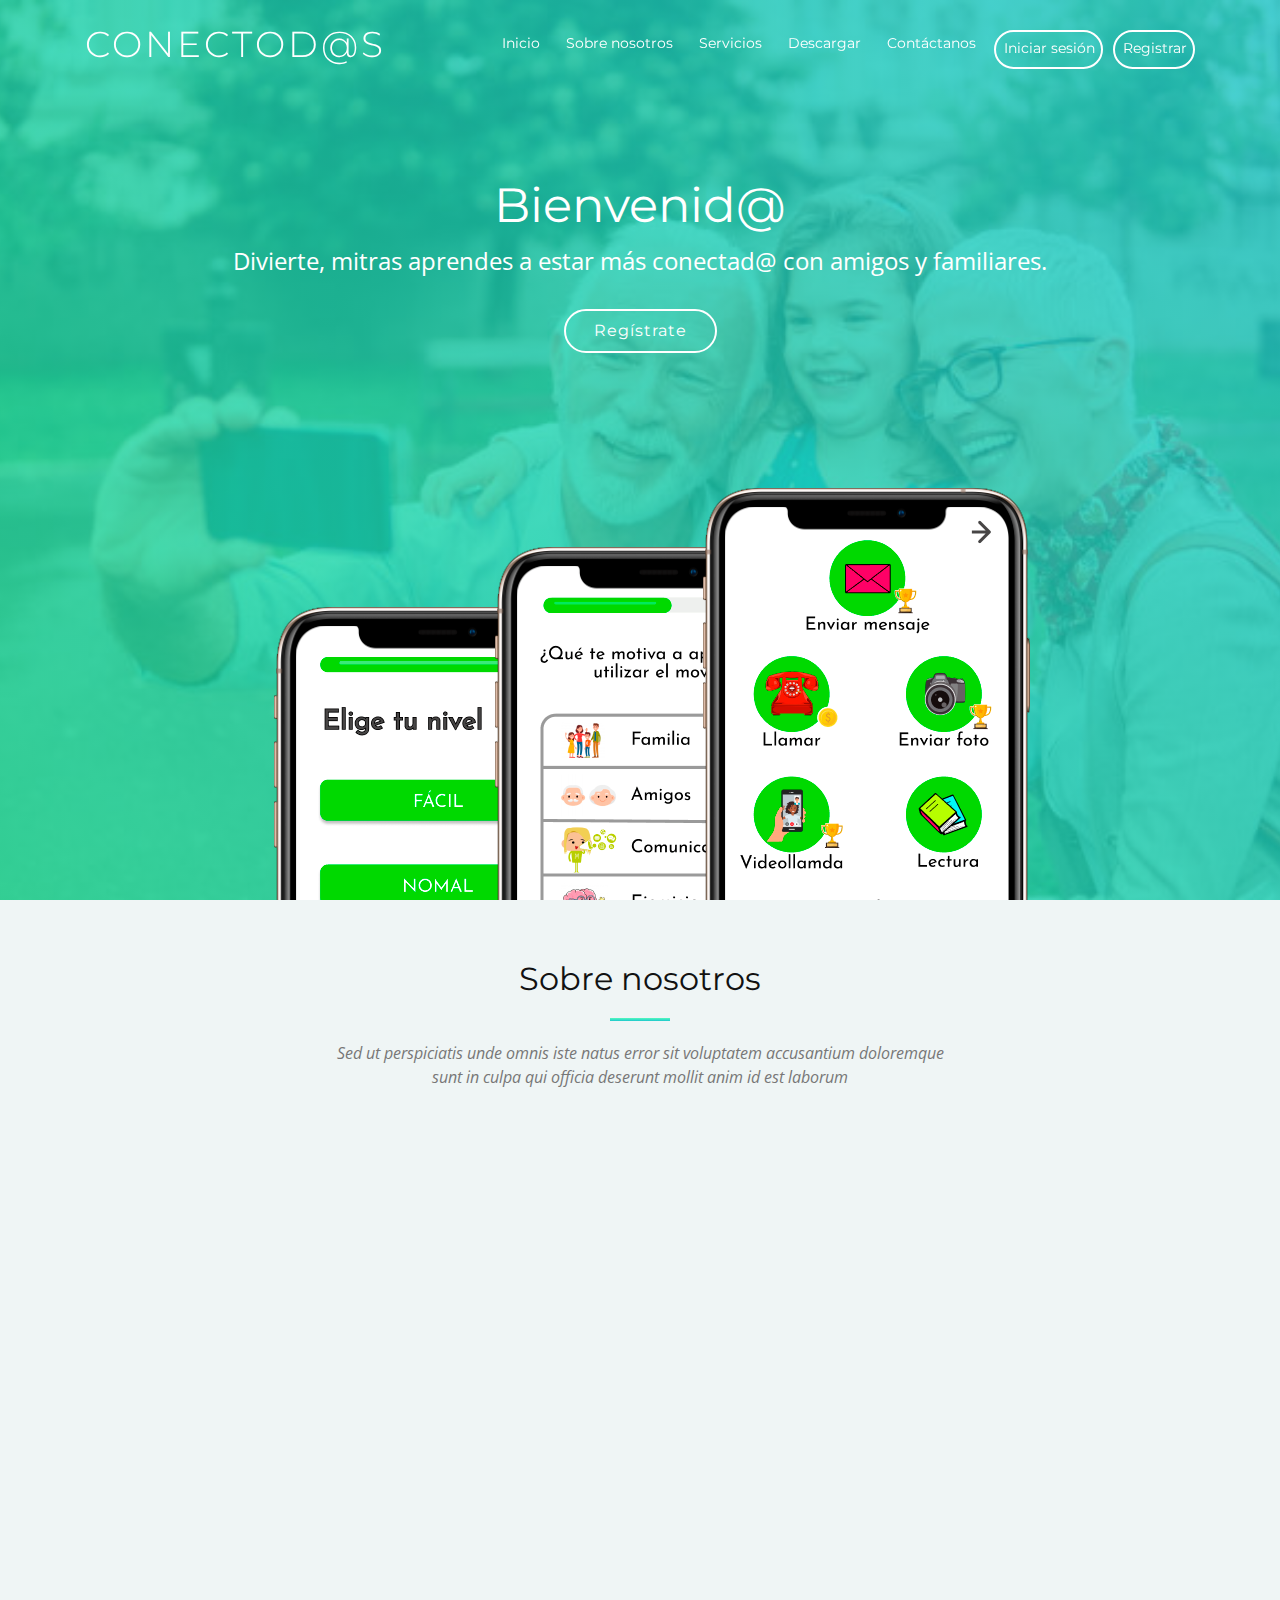
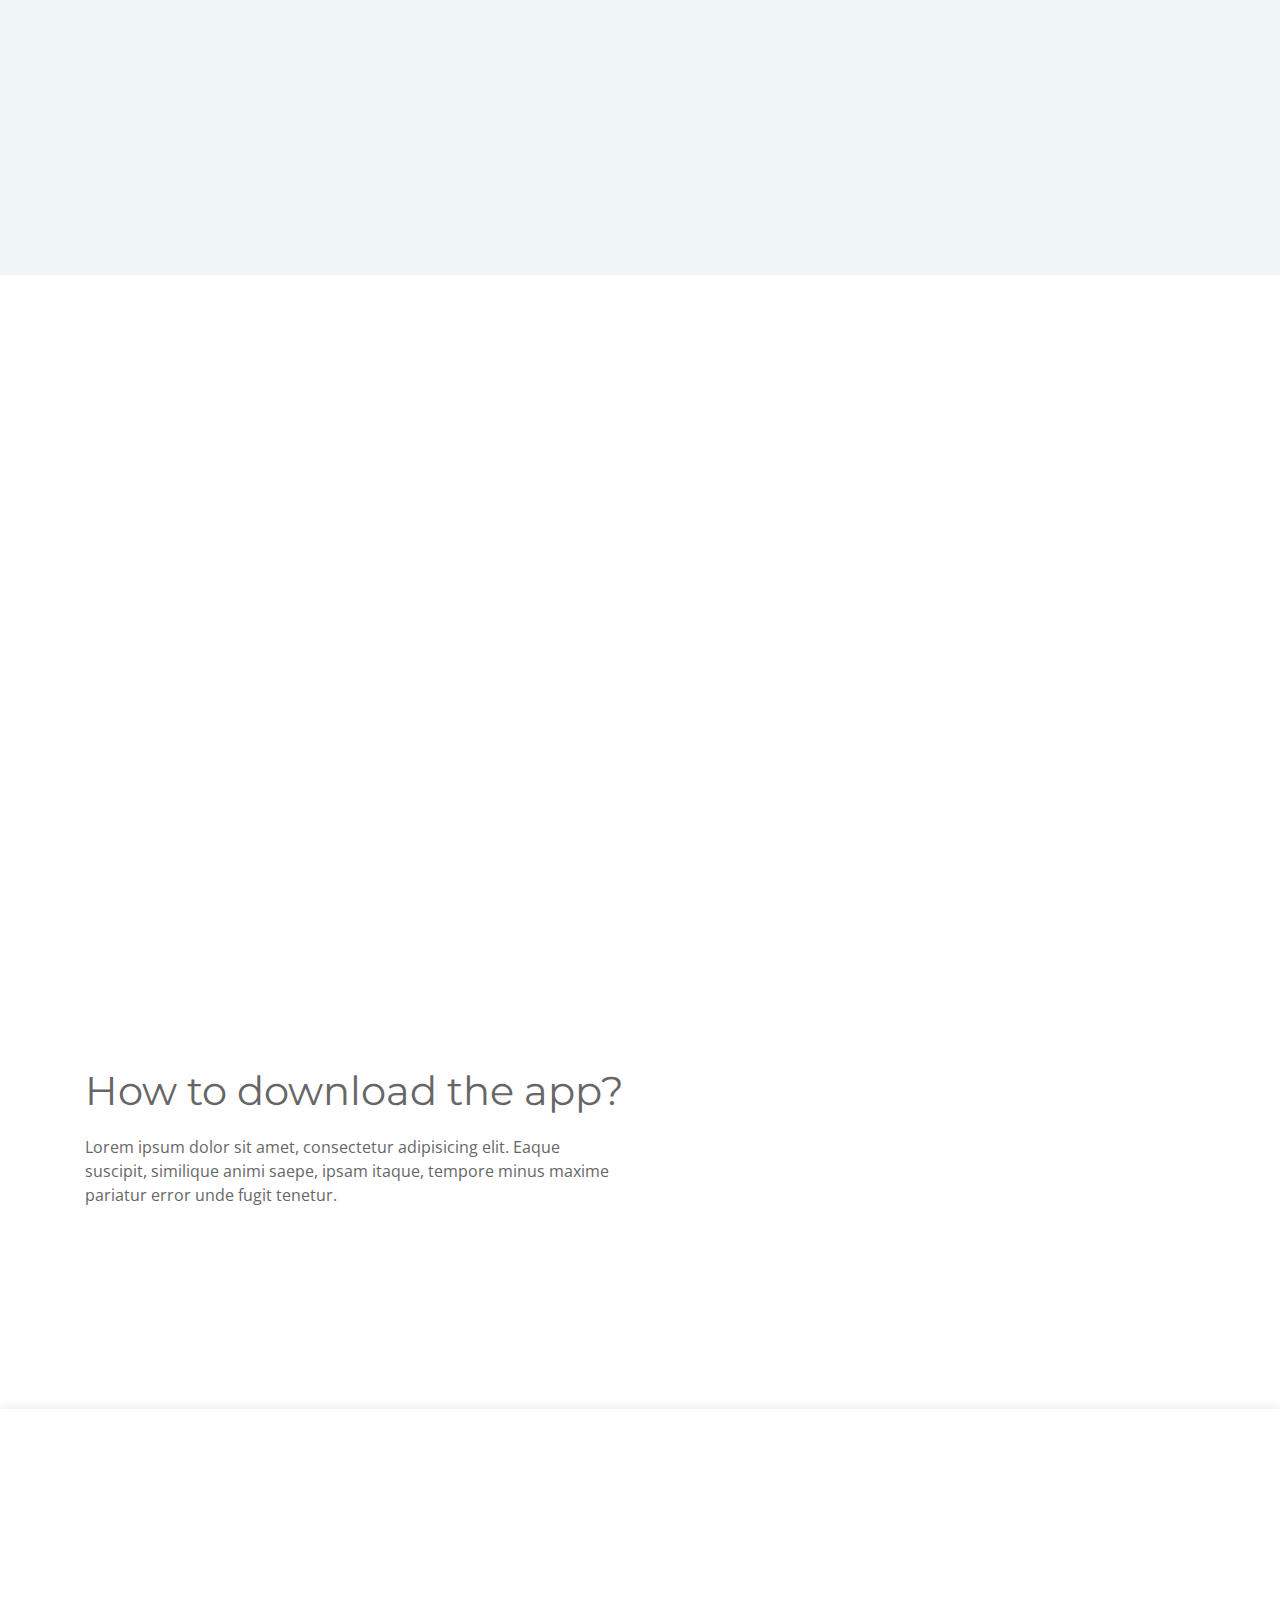
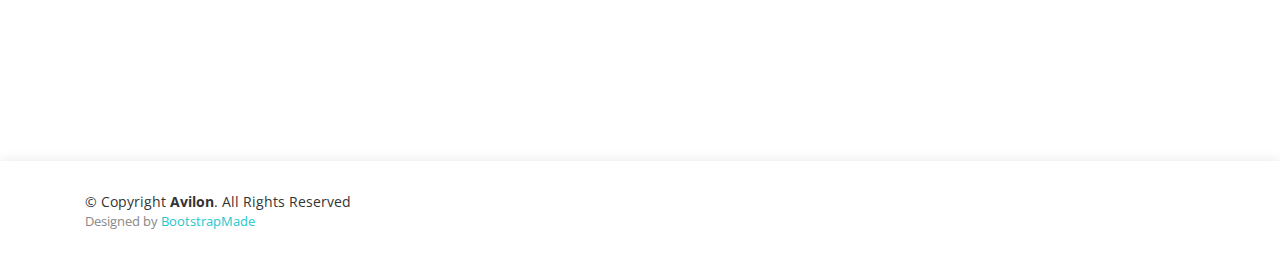
<file: templates/Home/index.html>
<!DOCTYPE html>
<html lang="en">
<head>
  <meta charset="utf-8">
  <title>Conectod@s</title>
  <meta content="width=device-width, initial-scale=1.0" name="viewport">
  <meta content="" name="keywords">
  <meta content="" name="description">


  <link href="img/favicon.png" rel="icon">
  <link href="img/apple-touch-icon.png" rel="apple-touch-icon">


  <link href="https://fonts.googleapis.com/css?family=Montserrat:300,400,500,700|Open+Sans:300,300i,400,400i,700,700i" rel="stylesheet">


  <link href="lib/bootstrap/css/bootstrap.min.css" rel="stylesheet">


  <link href="lib/animate/animate.min.css" rel="stylesheet">
  <link href="lib/font-awesome/css/font-awesome.min.css" rel="stylesheet">
  <link href="lib/ionicons/css/ionicons.min.css" rel="stylesheet">
  <link href="lib/magnific-popup/magnific-popup.css" rel="stylesheet">
  <link href="css/style.css" rel="stylesheet">

</head>

<body>

  <header id="header">
    <div class="container">

      <div id="logo" class="pull-left">
        <h1><a href="#intro" class="scrollto">Conectod@s</a></h1>
      </div>

      <nav id="nav-menu-container">
        <ul class="nav-menu">
          <li class="menu-active"><a href="#intro">Inicio</a></li>
          <li><a href="#about">Sobre nosotros</a></li>
          <li><a href="#services">Servicios</a></li>
          <li><a href="#fh5co-download">Descargar</a></li>
          <li><a href="#contact">Contáctanos</a></li>
            <li><a href="C:\Users\sebastian\PycharmProjects\Conectodas\templates\Login\login.html" class="botton-login scrollto">Iniciar sesión</a></li>
            <li><a href="C:\Users\sebastian\PycharmProjects\Conectodas\templates\Register\register.html" class="botton-register scrollto">Registrar</a></li>
        </ul>
      </nav>
    </div>
  </header>

  <section id="intro">

    <div class="intro-text">
      <h2>Bienvenid@</h2>
      <p>Divierte, mitras aprendes a estar más conectad@ con amigos y familiares.</p>
      <a href="C:\Users\sebastian\PycharmProjects\Conectodas\templates\Register\register.html" class="btn-get-started scrollto">Regístrate</a>
    </div>

    <div class="product-screens">

      <div class="product-screen-1 wow fadeInUp" data-wow-delay="0.4s" data-wow-duration="0.6s">
        <img src="img/product-screen-1.png" alt="">
      </div>

      <div class="product-screen-2 wow fadeInUp" data-wow-delay="0.2s" data-wow-duration="0.6s">
        <img src="img/product-screen-2.png" alt="">
      </div>

      <div class="product-screen-3 wow fadeInUp" data-wow-duration="0.6s">
        <img src="img/product-screen-3.png" alt="">
      </div>

    </div>

  </section>

  <main id="main">


    <section id="about" class="section-bg">
      <div class="container-fluid">
        <div class="section-header">
          <h3 class="section-title">Sobre nosotros</h3>
          <span class="section-divider"></span>
          <p class="section-description">
            Sed ut perspiciatis unde omnis iste natus error sit voluptatem accusantium doloremque<br>
            sunt in culpa qui officia deserunt mollit anim id est laborum
          </p>
        </div>

        <div class="row">
          <div class="col-lg-6 about-img wow fadeInLeft">
            <img src="img/about-img.jpg" alt="">
          </div>

          <div class="col-lg-6 content wow fadeInRight">
            <h2>Lorem ipsum dolor sit amet, consectetur adipiscing elite storium paralate</h2>
            <h3>Excepteur sint occaecat cupidatat non proident, sunt in culpa qui officia deserunt mollit anim id est laborum.</h3>
            <p>
              Lorem ipsum dolor sit amet, consectetur adipiscing elit, sed do eiusmod tempor incididunt ut labore et dolore magna aliqua ullamco laboris nisi ut aliquip ex ea commodo consequat.
            </p>

            <ul>
              <li><i class="ion-android-checkmark-circle"></i> Ullamco laboris nisi ut aliquip ex ea commodo consequat.</li>
              <li><i class="ion-android-checkmark-circle"></i> Duis aute irure dolor in reprehenderit in voluptate velit.</li>
              <li><i class="ion-android-checkmark-circle"></i> Ullamco laboris nisi ut aliquip ex ea commodo consequat. Duis aute irure dolor in reprehenderit in voluptate trideta storacalaperda mastiro dolore eu fugiat nulla pariatur.</li>
            </ul>

            <p>
              Ullamco laboris nisi ut aliquip ex ea commodo consequat. Duis aute irure dolor in reprehenderit in voluptate velit esse cillum dolore eu fugiat nulla pariatur. Excepteur sint occaecat cupidatat non proident, sunt in culpa qui officia deserunt mollit anim id est laborum Libero justo laoreet sit amet cursus sit amet dictum sit. Commodo sed egestas egestas fringilla phasellus faucibus scelerisque eleifend donec
            </p>
          </div>
        </div>

      </div>
    </section>


    <section id="services">
      <div class="container wow fadeIn">
        <div class="section-header">
          <h3 class="section-title">Services</h3>
          <p class="section-description">Sed ut perspiciatis unde omnis iste natus error sit voluptatem accusantium doloremque</p>
        </div>
        <div class="row">
          <div class="col-lg-4 col-md-6 wow fadeInUp" data-wow-delay="0.2s">
            <div class="box">
              <div class="icon"><a href=""><i class="fa fa-desktop"></i></a></div>
              <h4 class="title"><a href="">Lorem Ipsum</a></h4>
              <p class="description">Voluptatum deleniti atque corrupti quos dolores et quas molestias excepturi sint occaecati cupiditate non provident</p>
            </div>
          </div>
          <div class="col-lg-4 col-md-6 wow fadeInUp" data-wow-delay="0.4s">
            <div class="box">
              <div class="icon"><a href=""><i class="fa fa-bar-chart"></i></a></div>
              <h4 class="title"><a href="">Dolor Sitema</a></h4>
              <p class="description">Minim veniam, quis nostrud exercitation ullamco laboris nisi ut aliquip ex ea commodo consequat tarad limino ata</p>
            </div>
          </div>
          <div class="col-lg-4 col-md-6 wow fadeInUp" data-wow-delay="0.6s">
            <div class="box">
              <div class="icon"><a href=""><i class="fa fa-paper-plane"></i></a></div>
              <h4 class="title"><a href="">Sed ut perspiciatis</a></h4>
              <p class="description">Duis aute irure dolor in reprehenderit in voluptate velit esse cillum dolore eu fugiat nulla pariatur</p>
            </div>
          </div>

          <div class="col-lg-4 col-md-6 wow fadeInUp" data-wow-delay="0.2s">
            <div class="box">
              <div class="icon"><a href=""><i class="fa fa-photo"></i></a></div>
              <h4 class="title"><a href="">Magni Dolores</a></h4>
              <p class="description">Excepteur sint occaecat cupidatat non proident, sunt in culpa qui officia deserunt mollit anim id est laborum</p>
            </div>
          </div>
          <div class="col-lg-4 col-md-6 wow fadeInUp" data-wow-delay="0.4s">
            <div class="box">
              <div class="icon"><a href=""><i class="fa fa-road"></i></a></div>
              <h4 class="title"><a href="">Nemo Enim</a></h4>
              <p class="description">At vero eos et accusamus et iusto odio dignissimos ducimus qui blanditiis praesentium voluptatum deleniti atque</p>
            </div>
          </div>
          <div class="col-lg-4 col-md-6 wow fadeInUp" data-wow-delay="0.6s">
            <div class="box">
              <div class="icon"><a href=""><i class="fa fa-shopping-bag"></i></a></div>
              <h4 class="title"><a href="">Eiusmod Tempor</a></h4>
              <p class="description">Et harum quidem rerum facilis est et expedita distinctio. Nam libero tempore, cum soluta nobis est eligendi</p>
            </div>
          </div>
        </div>

      </div>
    </section>

      <div id="fh5co-download" class="fh5co-bottom-outer">
		<div class="overlay">
			<div class="container fh5co-bottom-inner">
				<div class="row">
					<div class="col-sm-6">
						<h1>How to download the app?</h1>
						<p>Lorem ipsum dolor sit amet, consectetur adipisicing elit. Eaque suscipit, similique animi saepe, ipsam itaque, tempore minus maxime pariatur error unde fugit tenetur.</p>
						<a class="wow fadeIn animated" data-wow-delay="0.25s" href="#"><img class="app-store-btn" src="img/app-store-icon.png" alt="App Store Icon"></a>
						<a class="wow fadeIn animated" data-wow-delay="0.67s" href="#"><img class="google-play-btn" src="img/google-play-icon.png" alt="Google Play Icon"></a>
					</div>
				</div>
			</div>
		</div>
	</div>


    <section id="clients">
      <div class="container">

        <div class="row wow fadeInUp">

          <div class="col-md-2">
            <img src="img/clients/client-1.png" alt="">
          </div>

          <div class="col-md-2">
            <img src="img/clients/client-2.png" alt="">
          </div>

          <div class="col-md-2">
            <img src="img/clients/client-3.png" alt="">
          </div>

          <div class="col-md-2">
            <img src="img/clients/client-4.png" alt="">
          </div>

          <div class="col-md-2">
            <img src="img/clients/client-5.png" alt="">
          </div>

          <div class="col-md-2">
            <img src="img/clients/client-6.png" alt="">
          </div>

        </div>
      </div>
    </section>

    <section id="contact">
      <div class="container">
        <div class="row wow fadeInUp">

          <div class="col-lg-4 col-md-4">
            <div class="contact-about">
              <h3>Avilon</h3>
              <p>Cras fermentum odio eu feugiat. Justo eget magna fermentum iaculis eu non diam phasellus. Scelerisque felis imperdiet proin fermentum leo. Amet volutpat consequat mauris nunc congue.</p>
              <div class="social-links">
                <a href="#" class="twitter"><i class="fa fa-twitter"></i></a>
                <a href="#" class="facebook"><i class="fa fa-facebook"></i></a>
                <a href="#" class="instagram"><i class="fa fa-instagram"></i></a>
                <a href="#" class="google-plus"><i class="fa fa-google-plus"></i></a>
                <a href="#" class="linkedin"><i class="fa fa-linkedin"></i></a>
              </div>
            </div>
          </div>

          <div class="col-lg-3 col-md-4">
            <div class="info">
              <div>
                <i class="ion-ios-location-outline"></i>
                <p>A108 Adam Street<br>New York, NY 535022</p>
              </div>

              <div>
                <i class="ion-ios-email-outline"></i>
                <p>info@example.com</p>
              </div>

              <div>
                <i class="ion-ios-telephone-outline"></i>
                <p>+1 5589 55488 55s</p>
              </div>

            </div>
          </div>

          <div class="col-lg-5 col-md-8">
            <div class="form">
              <div id="sendmessage">Your message has been sent. Thank you!</div>
              <div id="errormessage"></div>
            </div>
          </div>

        </div>

      </div>
    </section>

  </main>


  <footer id="footer">
    <div class="container">
      <div class="row">
        <div class="col-lg-6 text-lg-left text-center">
          <div class="copyright">
            &copy; Copyright <strong>Avilon</strong>. All Rights Reserved
          </div>
          <div class="credits">

            Designed by <a href="https://bootstrapmade.com/">BootstrapMade</a>
          </div>
        </div>
      </div>
    </div>
  </footer>

  <a href="#" class="back-to-top"><i class="fa fa-chevron-up"></i></a>


  <script src="lib/jquery/jquery.min.js"></script>
  <script src="lib/jquery/jquery-migrate.min.js"></script>
  <script src="lib/bootstrap/js/bootstrap.bundle.min.js"></script>
  <script src="lib/easing/easing.min.js"></script>
  <script src="lib/wow/wow.min.js"></script>
  <script src="lib/superfish/hoverIntent.js"></script>
  <script src="lib/superfish/superfish.min.js"></script>
  <script src="lib/magnific-popup/magnific-popup.min.js"></script>

  <script src="contactform/contactform.js"></script>


  <script src="js/main.js"></script>

</body>
</html>
</file>
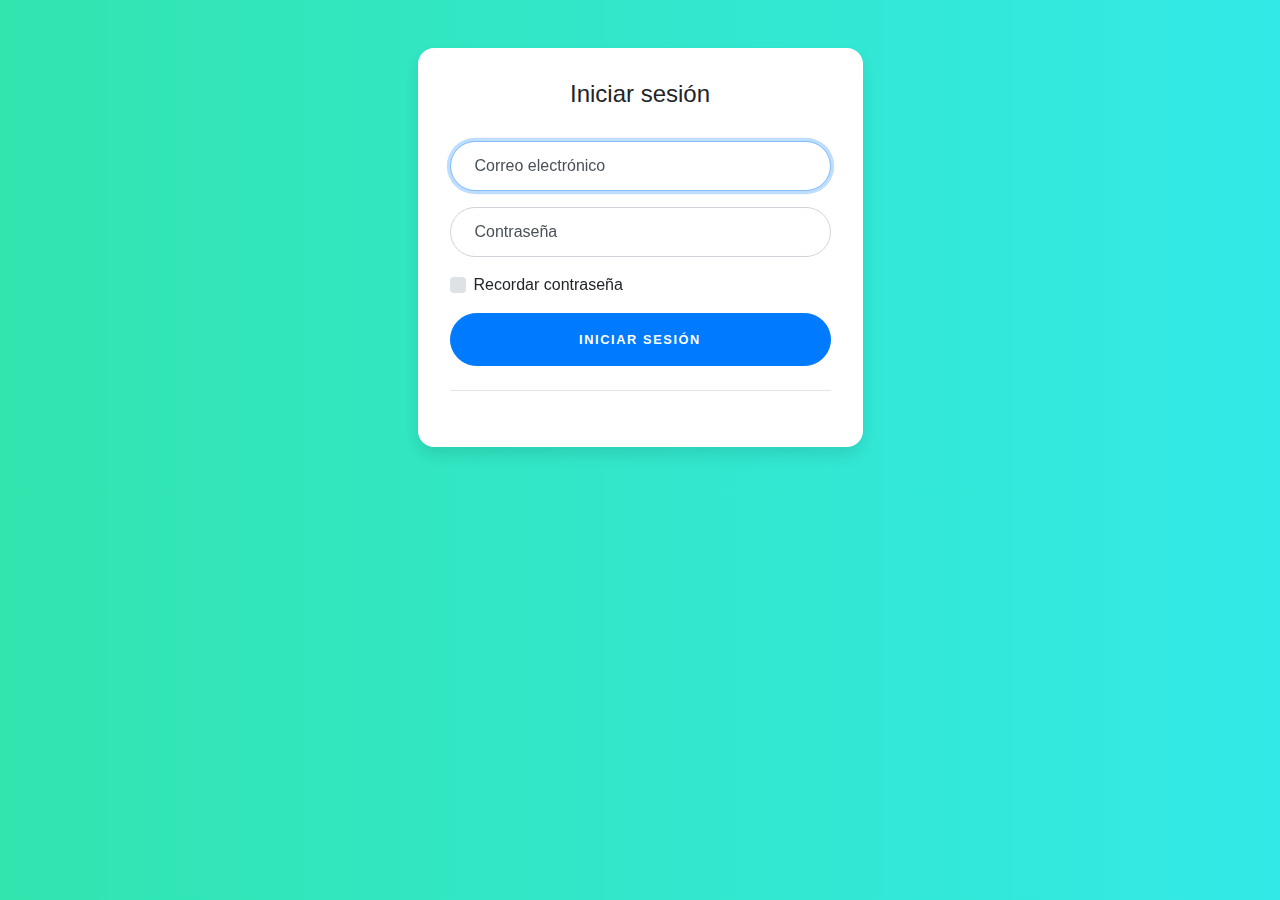
<file: templates/Login/login.html>
<!DOCTYPE html>
<html lang="en">
<head>
  <meta charset="utf-8">
  <title>Iniciar sesión</title>
  <meta content="width=device-width, initial-scale=1.0" name="viewport">
  <meta content="" name="keywords">
  <meta content="" name="description">


  <link href="img\favicon.png" rel="icon">
  <link href="img/apple-touch-icon.png" rel="apple-touch-icon">

  <link href="https://fonts.googleapis.com/css?family=Montserrat:300,400,500,700|Open+Sans:300,300i,400,400i,700,700i" rel="stylesheet">


  <link href="lib/bootstrap/css/bootstrap.min.css" rel="stylesheet">

  <link href="lib/animate/animate.min.css" rel="stylesheet">
  <link href="lib/font-awesome/css/font-awesome.min.css" rel="stylesheet">
  <link href="lib/ionicons/css/ionicons.min.css" rel="stylesheet">
  <link href="lib/magnific-popup/magnific-popup.css" rel="stylesheet">
  <link href="css/login.css" rel="stylesheet">

</head>
<body>

<div class="container">
    <div class="row">
      <div class="col-sm-9 col-md-7 col-lg-5 mx-auto">
        <div class="card card-signin my-5">
          <div class="card-body">
            <h5 class="card-title text-center">Iniciar sesión</h5>
            <form class="form-signin">
              <div class="form-label-group">
                <input type="email" id="inputEmail" class="form-control" placeholder="Email address" required autofocus>
                <label for="inputEmail">Correo electrónico</label>
              </div>

              <div class="form-label-group">
                <input type="password" id="inputPassword" class="form-control" placeholder="Password" required>
                <label for="inputPassword">Contraseña</label>
              </div>

              <div class="custom-control custom-checkbox mb-3">
                <input type="checkbox" class="custom-control-input" id="customCheck1">
                <label class="custom-control-label" for="customCheck1">Recordar contraseña</label>
              </div>
              <button class="btn btn-lg btn-primary btn-block text-uppercase" type="submit">iniciar sesión</button>
              <hr class="my-4">
            </form>
          </div>
        </div>
      </div>
    </div>
  </div>

</body>
</html>
</file>
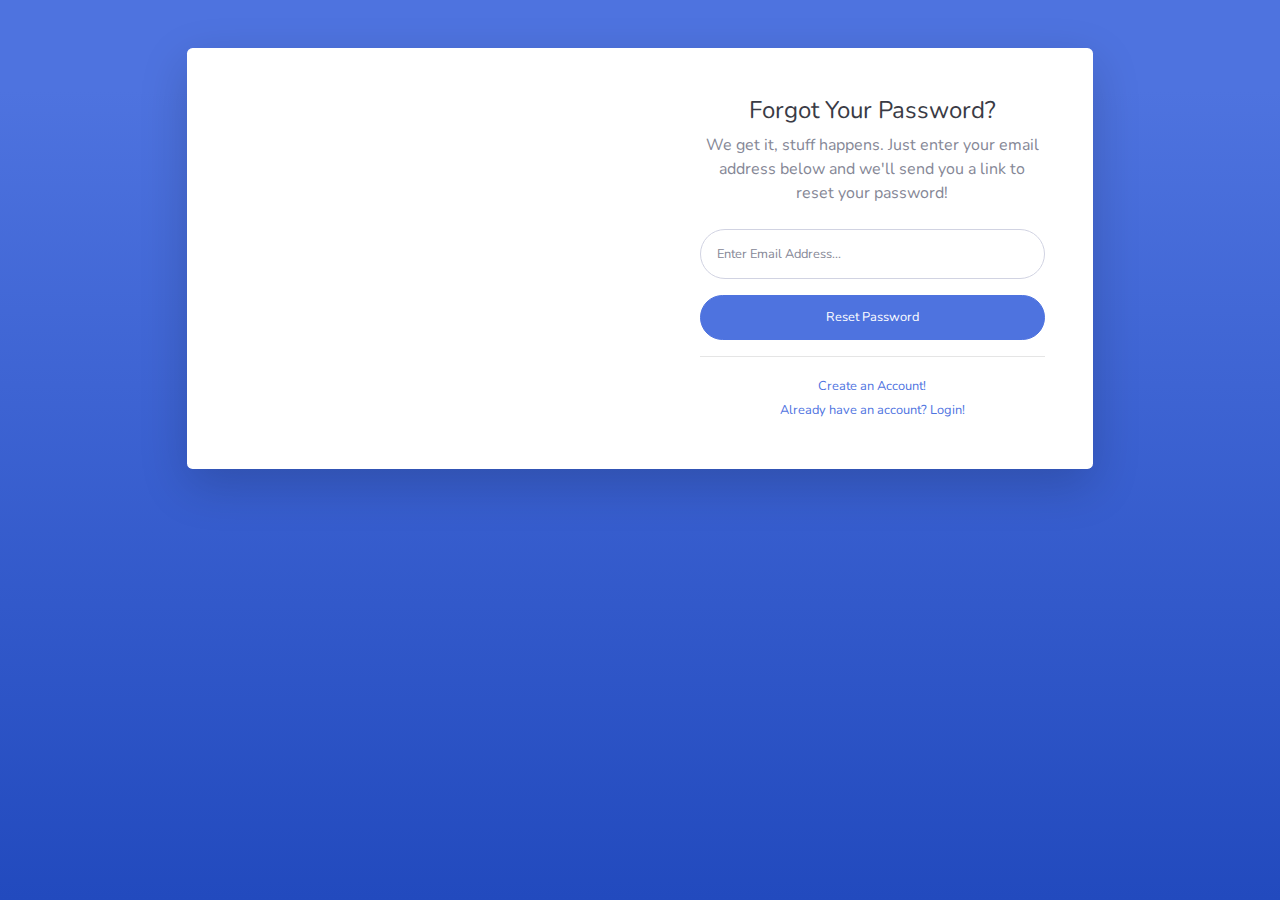
<file: templates/Panel/forgot-password.html>
<!DOCTYPE html>
<html lang="en">

<head>

  <meta charset="utf-8">
  <meta http-equiv="X-UA-Compatible" content="IE=edge">
  <meta name="viewport" content="width=device-width, initial-scale=1, shrink-to-fit=no">
  <meta name="description" content="">
  <meta name="author" content="">

  <title>SB Admin 2 - Forgot Password</title>

  <!-- Custom fonts for this template-->
  <link href="vendor/fontawesome-free/css/all.min.css" rel="stylesheet" type="text/css">
  <link href="https://fonts.googleapis.com/css?family=Nunito:200,200i,300,300i,400,400i,600,600i,700,700i,800,800i,900,900i" rel="stylesheet">

  <!-- Custom styles for this template-->
  <link href="css/sb-admin-2.min.css" rel="stylesheet">

</head>

<body class="bg-gradient-primary">

  <div class="container">

    <!-- Outer Row -->
    <div class="row justify-content-center">

      <div class="col-xl-10 col-lg-12 col-md-9">

        <div class="card o-hidden border-0 shadow-lg my-5">
          <div class="card-body p-0">
            <!-- Nested Row within Card Body -->
            <div class="row">
              <div class="col-lg-6 d-none d-lg-block bg-password-image"></div>
              <div class="col-lg-6">
                <div class="p-5">
                  <div class="text-center">
                    <h1 class="h4 text-gray-900 mb-2">Forgot Your Password?</h1>
                    <p class="mb-4">We get it, stuff happens. Just enter your email address below and we'll send you a link to reset your password!</p>
                  </div>
                  <form class="user">
                    <div class="form-group">
                      <input type="email" class="form-control form-control-user" id="exampleInputEmail" aria-describedby="emailHelp" placeholder="Enter Email Address...">
                    </div>
                    <a href="login.html" class="btn btn-primary btn-user btn-block">
                      Reset Password
                    </a>
                  </form>
                  <hr>
                  <div class="text-center">
                    <a class="small" href="register.html">Create an Account!</a>
                  </div>
                  <div class="text-center">
                    <a class="small" href="login.html">Already have an account? Login!</a>
                  </div>
                </div>
              </div>
            </div>
          </div>
        </div>

      </div>

    </div>

  </div>

  <!-- Bootstrap core JavaScript-->
  <script src="vendor/jquery/jquery.min.js"></script>
  <script src="vendor/bootstrap/js/bootstrap.bundle.min.js"></script>

  <!-- Core plugin JavaScript-->
  <script src="vendor/jquery-easing/jquery.easing.min.js"></script>

  <!-- Custom scripts for all pages-->
  <script src="js/sb-admin-2.min.js"></script>

</body>

</html>
</file>
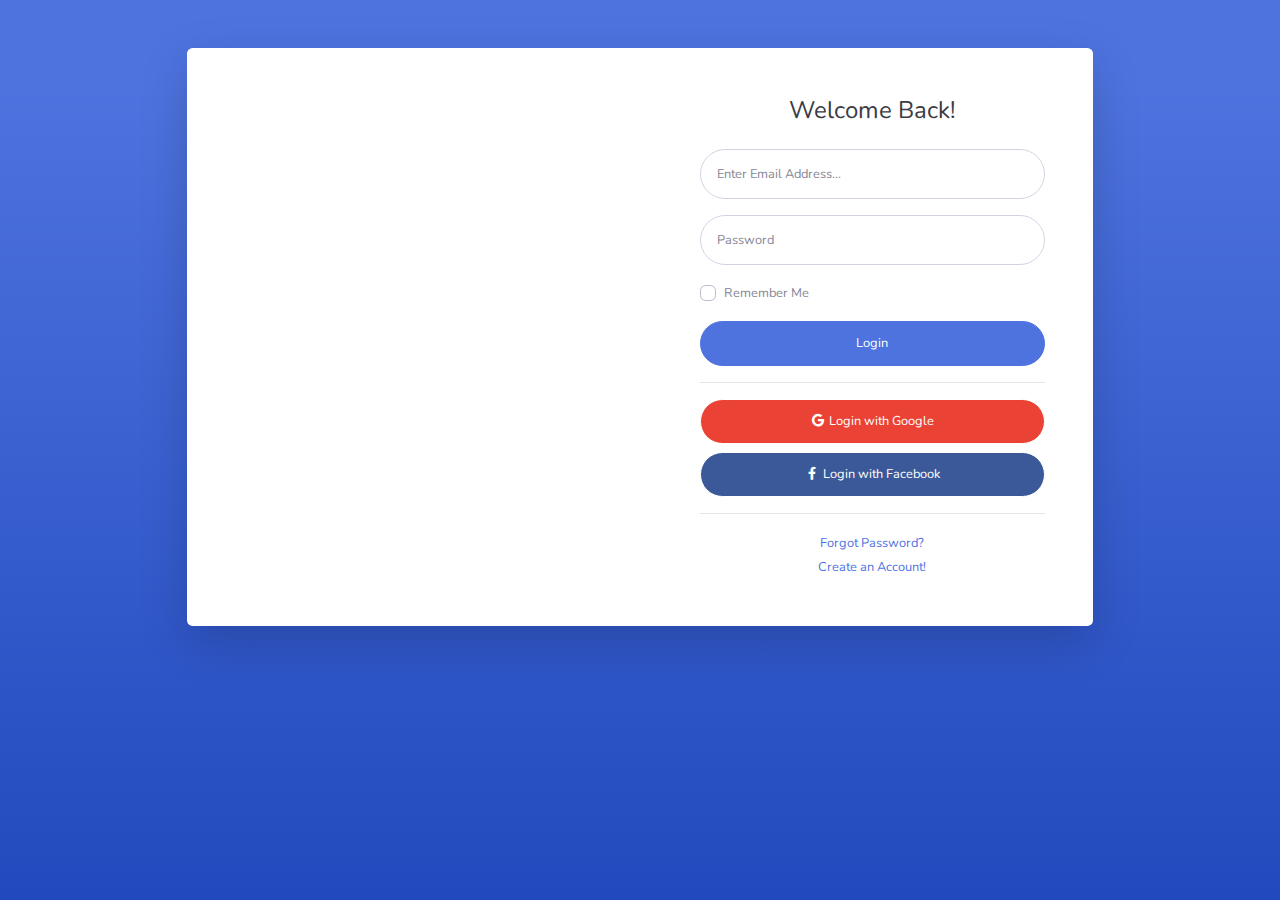
<file: templates/Panel/login.html>
<!DOCTYPE html>
<html lang="en">

<head>

  <meta charset="utf-8">
  <meta http-equiv="X-UA-Compatible" content="IE=edge">
  <meta name="viewport" content="width=device-width, initial-scale=1, shrink-to-fit=no">
  <meta name="description" content="">
  <meta name="author" content="">

  <title>SB Admin 2 - Login</title>

  <!-- Custom fonts for this template-->
  <link href="vendor/fontawesome-free/css/all.min.css" rel="stylesheet" type="text/css">
  <link href="https://fonts.googleapis.com/css?family=Nunito:200,200i,300,300i,400,400i,600,600i,700,700i,800,800i,900,900i" rel="stylesheet">

  <!-- Custom styles for this template-->
  <link href="css/sb-admin-2.min.css" rel="stylesheet">

</head>

<body class="bg-gradient-primary">

  <div class="container">

    <!-- Outer Row -->
    <div class="row justify-content-center">

      <div class="col-xl-10 col-lg-12 col-md-9">

        <div class="card o-hidden border-0 shadow-lg my-5">
          <div class="card-body p-0">
            <!-- Nested Row within Card Body -->
            <div class="row">
              <div class="col-lg-6 d-none d-lg-block bg-login-image"></div>
              <div class="col-lg-6">
                <div class="p-5">
                  <div class="text-center">
                    <h1 class="h4 text-gray-900 mb-4">Welcome Back!</h1>
                  </div>
                  <form class="user">
                    <div class="form-group">
                      <input type="email" class="form-control form-control-user" id="exampleInputEmail" aria-describedby="emailHelp" placeholder="Enter Email Address...">
                    </div>
                    <div class="form-group">
                      <input type="password" class="form-control form-control-user" id="exampleInputPassword" placeholder="Password">
                    </div>
                    <div class="form-group">
                      <div class="custom-control custom-checkbox small">
                        <input type="checkbox" class="custom-control-input" id="customCheck">
                        <label class="custom-control-label" for="customCheck">Remember Me</label>
                      </div>
                    </div>
                    <a href="index.html" class="btn btn-primary btn-user btn-block">
                      Login
                    </a>
                    <hr>
                    <a href="index.html" class="btn btn-google btn-user btn-block">
                      <i class="fab fa-google fa-fw"></i> Login with Google
                    </a>
                    <a href="index.html" class="btn btn-facebook btn-user btn-block">
                      <i class="fab fa-facebook-f fa-fw"></i> Login with Facebook
                    </a>
                  </form>
                  <hr>
                  <div class="text-center">
                    <a class="small" href="forgot-password.html">Forgot Password?</a>
                  </div>
                  <div class="text-center">
                    <a class="small" href="register.html">Create an Account!</a>
                  </div>
                </div>
              </div>
            </div>
          </div>
        </div>

      </div>

    </div>

  </div>

  <!-- Bootstrap core JavaScript-->
  <script src="vendor/jquery/jquery.min.js"></script>
  <script src="vendor/bootstrap/js/bootstrap.bundle.min.js"></script>

  <!-- Core plugin JavaScript-->
  <script src="vendor/jquery-easing/jquery.easing.min.js"></script>

  <!-- Custom scripts for all pages-->
  <script src="js/sb-admin-2.min.js"></script>

</body>

</html>
</file>
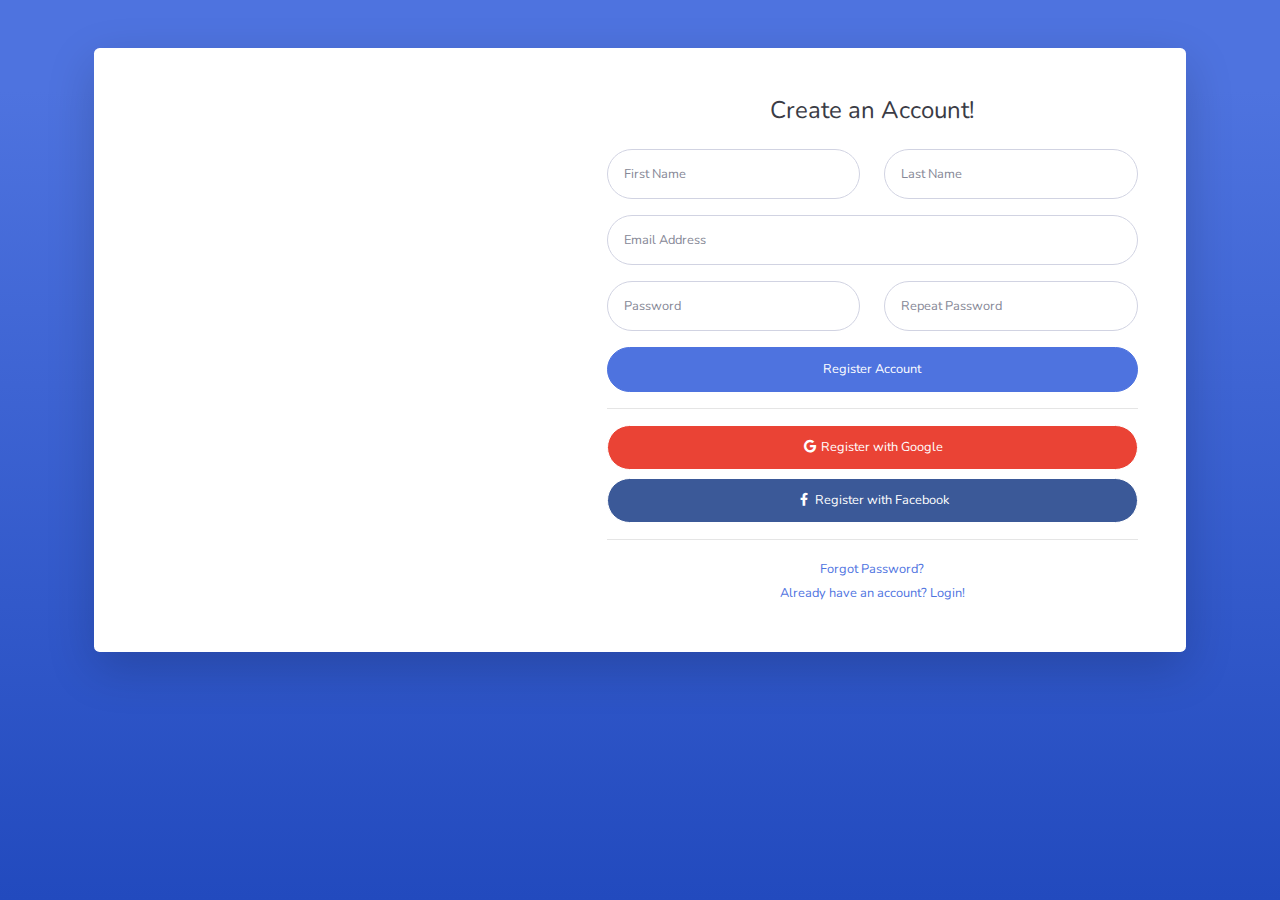
<file: templates/Panel/register.html>
<!DOCTYPE html>
<html lang="en">

<head>

  <meta charset="utf-8">
  <meta http-equiv="X-UA-Compatible" content="IE=edge">
  <meta name="viewport" content="width=device-width, initial-scale=1, shrink-to-fit=no">
  <meta name="description" content="">
  <meta name="author" content="">

  <title>SB Admin 2 - Register</title>

  <!-- Custom fonts for this template-->
  <link href="vendor/fontawesome-free/css/all.min.css" rel="stylesheet" type="text/css">
  <link href="https://fonts.googleapis.com/css?family=Nunito:200,200i,300,300i,400,400i,600,600i,700,700i,800,800i,900,900i" rel="stylesheet">

  <!-- Custom styles for this template-->
  <link href="css/sb-admin-2.min.css" rel="stylesheet">

</head>

<body class="bg-gradient-primary">

  <div class="container">

    <div class="card o-hidden border-0 shadow-lg my-5">
      <div class="card-body p-0">
        <!-- Nested Row within Card Body -->
        <div class="row">
          <div class="col-lg-5 d-none d-lg-block bg-register-image"></div>
          <div class="col-lg-7">
            <div class="p-5">
              <div class="text-center">
                <h1 class="h4 text-gray-900 mb-4">Create an Account!</h1>
              </div>
              <form class="user">
                <div class="form-group row">
                  <div class="col-sm-6 mb-3 mb-sm-0">
                    <input type="text" class="form-control form-control-user" id="exampleFirstName" placeholder="First Name">
                  </div>
                  <div class="col-sm-6">
                    <input type="text" class="form-control form-control-user" id="exampleLastName" placeholder="Last Name">
                  </div>
                </div>
                <div class="form-group">
                  <input type="email" class="form-control form-control-user" id="exampleInputEmail" placeholder="Email Address">
                </div>
                <div class="form-group row">
                  <div class="col-sm-6 mb-3 mb-sm-0">
                    <input type="password" class="form-control form-control-user" id="exampleInputPassword" placeholder="Password">
                  </div>
                  <div class="col-sm-6">
                    <input type="password" class="form-control form-control-user" id="exampleRepeatPassword" placeholder="Repeat Password">
                  </div>
                </div>
                <a href="login.html" class="btn btn-primary btn-user btn-block">
                  Register Account
                </a>
                <hr>
                <a href="index.html" class="btn btn-google btn-user btn-block">
                  <i class="fab fa-google fa-fw"></i> Register with Google
                </a>
                <a href="index.html" class="btn btn-facebook btn-user btn-block">
                  <i class="fab fa-facebook-f fa-fw"></i> Register with Facebook
                </a>
              </form>
              <hr>
              <div class="text-center">
                <a class="small" href="forgot-password.html">Forgot Password?</a>
              </div>
              <div class="text-center">
                <a class="small" href="login.html">Already have an account? Login!</a>
              </div>
            </div>
          </div>
        </div>
      </div>
    </div>

  </div>

  <!-- Bootstrap core JavaScript-->
  <script src="vendor/jquery/jquery.min.js"></script>
  <script src="vendor/bootstrap/js/bootstrap.bundle.min.js"></script>

  <!-- Core plugin JavaScript-->
  <script src="vendor/jquery-easing/jquery.easing.min.js"></script>

  <!-- Custom scripts for all pages-->
  <script src="js/sb-admin-2.min.js"></script>

</body>

</html>
</file>
<file: templates/Home/css/style.css>
body {
  background: #fff;
  color: #666666;
  font-family: "Open Sans", sans-serif;
  overflow-x: hidden;
}

a {
  color: #1dc8cd;
  transition: 0.5s;
}

a:hover, a:active, a:focus {
  color: #1dc9ce;
  outline: none;
  text-decoration: none;
}

p {
  padding: 0;
  margin: 0 0 30px 0;
}

h1, h2, h3, h4, h5, h6 {
  font-family: "Montserrat", sans-serif;
  font-weight: 400;
  margin: 0 0 20px 0;
  padding: 0;
}

.back-to-top {
  position: fixed;
  display: none;
  background: linear-gradient(45deg, #1de099, #1dc8cd);
  color: #fff;
  padding: 2px 20px 8px 20px;
  font-size: 16px;
  border-radius: 4px 4px 0 0;
  right: 15px;
  bottom: 0;
  transition: none;
}

.back-to-top:focus {
  background: linear-gradient(45deg, #1de099, #1dc8cd);
  color: #fff;
  outline: none;
}

.back-to-top:hover {
  background: #1dc8cd;
  color: #fff;
}

#header {
  padding: 30px 0;
  height: 92px;
  position: fixed;
  left: 0;
  top: 0;
  right: 0;
  transition: all 0.5s;
  z-index: 997;
}

#header #logo {
  float: left;
}

#header #logo h1 {
  font-size: 36px;
  margin: -4px 0 0 0;
  padding: 0;
  line-height: 1;
  display: inline-block;
  font-family: "Montserrat", sans-serif;
  font-weight: 300;
  letter-spacing: 3px;
  text-transform: uppercase;
}

#header #logo h1 a, #header #logo h1 a:hover {
  color: #fff;
}

#header #logo img {
  padding: 0;
  margin: 0;
}

@media (max-width: 768px) {
  #header #logo h1 {
    font-size: 28px;
    margin-top: 0;
  }
  #header #logo img {
    max-height: 40px;
  }
}

#header.header-fixed {
  background: linear-gradient(45deg, #1de099, #1dc8cd);
  padding: 20px 0;
  height: 72px;
  transition: all 0.5s;
}

#intro {
  width: 100%;
  height: 100vh;
  background: linear-gradient(45deg, rgba(29, 224, 153, 0.8), rgba(29, 200, 205, 0.8)), url("../img/intro-bg.jpg") center top no-repeat;
  background-size: cover;
  position: relative;
}

@media (min-width: 1024px) {
  #intro {
    background-attachment: fixed;
  }
}

#intro .intro-text {
  position: absolute;
  left: 0;
  top: 60px;
  right: 0;
  height: calc(50% - 60px);
  display: flex;
  align-items: center;
  justify-content: center;
  text-align: center;
  flex-direction: column;
}

#intro h2 {
  margin: 30px 0 10px 0;
  padding: 0 15px;
  font-size: 48px;
  font-weight: 400;
  line-height: 56px;
  color: #fff;
}

@media (max-width: 768px) {
  #intro h2 {
    font-size: 28px;
    line-height: 36px;
  }
}

#intro p {
  color: #fff;
  margin-bottom: 20px;
  padding: 0 15px;
  font-size: 24px;
}

@media (max-width: 768px) {
  #intro p {
    font-size: 18px;
    line-height: 24px;
    margin-bottom: 20px;
  }
}

#intro .btn-get-started {
  font-family: "Montserrat", sans-serif;
  font-weight: 400;
  font-size: 16px;
  letter-spacing: 1px;
  display: inline-block;
  padding: 8px 28px;
  border-radius: 50px;
  transition: 0.5s;
  margin: 10px;
  border: 2px solid #fff;
  color: #fff;
}

#intro .btn-get-started:hover {
  color: #1dc8cd;
  background: #fff;
}

#intro .product-screens {
  position: absolute;
  left: 0;
  right: 0;
  bottom: 0;
  overflow: hidden;
  text-align: center;
  width: 100%;
  height: 50%;
}

#intro .product-screens .product-screen-1 {
  position: absolute;
  z-index: 30;
  left: calc(50% + 54px);
  bottom: 0;
  top: 30px;
}

#intro .product-screens .product-screen-2 {
  position: absolute;
  z-index: 20;
  left: calc(50% - 154px);
  bottom: 0;
  top: 90px;
}

#intro .product-screens .product-screen-3 {
  position: absolute;
  z-index: 10;
  left: calc(50% - 374px);
  bottom: 0;
  top: 150px;
}

@media (max-width: 767px) {
  #intro .product-screens .product-screen-1 {
    position: static;
    padding-top: 30px;
  }
  #intro .product-screens .product-screen-2, #intro .product-screens .product-screen-3 {
    display: none;
  }
}

.nav-menu, .nav-menu * {
  margin: 0;
  padding: 0;
  list-style: none;
}

.nav-menu ul {
  position: absolute;
  display: none;
  top: 100%;
  left: 0;
  z-index: 99;
}

.nav-menu li {
  position: relative;
  white-space: nowrap;
}

.nav-menu > li {
  float: left;
}

.nav-menu li:hover > ul,
.nav-menu li.sfHover > ul {
  display: block;
}

.nav-menu ul ul {
  top: 0;
  left: 100%;
}

.nav-menu ul li {
  min-width: 180px;
}

.sf-arrows .sf-with-ul {
  padding-right: 30px;
}

.sf-arrows .sf-with-ul:after {
  content: "\f107";
  position: absolute;
  right: 15px;
  font-family: FontAwesome,
  font-style: normal;
  font-weight: normal;
}

.sf-arrows ul .sf-with-ul:after {
  content: "\f105";
}


#nav-menu-container {
  float: right;
  margin: 0;
}

@media (max-width: 768px) {
  #nav-menu-container {
    display: none;
  }
}


.nav-menu a {
  padding: 0 8px 10px 8px;
  text-decoration: none;
  display: inline-block;
  color: #fff;
  font-family: "Montserrat", sans-serif;
  font-weight: 400;
  font-size: 14px;
  outline: none;
}
.nav-menu .botton-login{
  padding: 6px 6px 8px 8px;
  text-decoration: none;
  display: inline-block;
  color: #fff;
  font-family: "Montserrat", sans-serif;
  font-weight: 400;
  font-size: 14px;
  outline: none;
  border: 2px solid #fff;
  border-radius: 50px;
}
.nav-menu .botton-register{
  padding: 6px 6px 8px 8px;
  text-decoration: none;
  display: inline-block;
  color: #fff;
  font-family: "Montserrat", sans-serif;
  font-weight: 400;
  font-size: 14px;
  outline: none;
  border: 2px solid #fff;
  border-radius: 50px;
}

.nav-menu > li {
  margin-left: 10px;
}

.nav-menu ul {
  margin: 4px 0 0 0;
  padding: 10px;
  box-shadow: 0px 0px 30px rgba(127, 137, 161, 0.25);
  background: #fff;
}

.nav-menu ul li {
  transition: 0.3s;
}

.nav-menu ul li a {
  padding: 10px;
  color: #333;
  transition: 0.3s;
  display: block;
  font-size: 13px;
  text-transform: none;
}

.nav-menu ul li:hover > a {
  color: #1dc8cd;
}

.nav-menu ul ul {
  margin: 0;
}


#mobile-nav-toggle {
  position: fixed;
  right: 0;
  top: 0;
  z-index: 999;
  margin: 20px 20px 0 0;
  border: 0;
  background: none;
  font-size: 24px;
  display: none;
  transition: all 0.4s;
  outline: none;
  cursor: pointer;
}

#mobile-nav-toggle i {
  color: #fff;
}

@media (max-width: 768px) {
  #mobile-nav-toggle {
    display: inline;
  }
}

#mobile-nav {
  position: fixed;
  top: 0;
  padding-top: 18px;
  bottom: 0;
  z-index: 998;
  background: rgba(52, 59, 64, 0.9);
  left: -260px;
  width: 260px;
  overflow-y: auto;
  transition: 0.4s;
}

#mobile-nav ul {
  padding: 0;
  margin: 0;
  list-style: none;
}

#mobile-nav ul li {
  position: relative;
}

#mobile-nav ul li a {
  color: #fff;
  font-size: 16px;
  overflow: hidden;
  padding: 10px 22px 10px 15px;
  position: relative;
  text-decoration: none;
  width: 100%;
  display: block;
  outline: none;
}

#mobile-nav ul li a:hover {
  color: #fff;
}

#mobile-nav ul li li {
  padding-left: 30px;
}

#mobile-nav ul .menu-has-children i {
  position: absolute;
  right: 0;
  z-index: 99;
  padding: 15px;
  cursor: pointer;
  color: #fff;
}

#mobile-nav ul .menu-has-children i.fa-chevron-up {
  color: #1dc8cd;
}

#mobile-nav ul .menu-item-active {
  color: #1dc8cd;
}

#mobile-body-overly {
  width: 100%;
  height: 100%;
  z-index: 997;
  top: 0;
  left: 0;
  position: fixed;
  background: rgba(52, 59, 64, 0.9);
  display: none;
}


body.mobile-nav-active {
  overflow: hidden;
}

body.mobile-nav-active #mobile-nav {
  left: 0;
}

body.mobile-nav-active #mobile-nav-toggle {
  color: #fff;
}

.section-header .section-title {
  font-size: 32px;
  color: #111;
  text-align: center;
  font-weight: 400;
}

.section-header .section-description {
  text-align: center;
  padding-bottom: 40px;
  color: #777;
  font-style: italic;
}

.section-header .section-divider {
  display: block;
  width: 60px;
  height: 3px;
  background: #1dc8cd;
  background: linear-gradient(0deg, #1dc8cd 0%, #55fabe 100%);
  margin: 0 auto 20px;
}

.section-bg {
  background: #eff5f5;
}


#about {
  padding: 60px 0;
  overflow: hidden;
}

#about .about-img {
  height: 510px;
  overflow: hidden;
}

#about .about-img img {
  margin-left: -15px;
  max-width: 100%;
}

@media (max-width: 768px) {
  #about .about-img {
    height: auto;
  }
  #about .about-img img {
    margin-left: 0;
    padding-bottom: 30px;
  }
}

#about .content .h2 {
  color: #333;
  font-weight: 300;
  font-size: 24px;
}

#about .content h3 {
  color: #777;
  font-weight: 300;
  font-size: 18px;
  line-height: 26px;
  font-style: italic;
}

#about .content p {
  line-height: 26px;
}

#about .content p:last-child {
  margin-bottom: 0;
}

#about .content i {
  font-size: 20px;
  padding-right: 4px;
  color: #1dc8cd;
}

#about .content ul {
  list-style: none;
  padding: 0;
}

#about .content ul li {
  padding-bottom: 10px;
}


#services {
  background: #fff;
  background-size: cover;
  padding: 80px 0 60px 0;
}

#services .box {
  padding: 50px 20px;
  margin-bottom: 50px;
  text-align: center;
  border: 1px solid #e6e6e6;
  height: 200px;
  position: relative;
  background: #fafafa;
}

#services .icon {
  position: absolute;
  top: -36px;
  left: calc(50% - 36px);
  transition: 0.2s;
  border-radius: 50%;
  border: 6px solid #fff;
  display: flex;
  justify-content: center;
  align-items: center;
  flex-direction: column;
  text-align: center;
  width: 72px;
  height: 72px;
  background: #2dc997;
}

#services .icon a {
  display: inline-block;
}

#services .icon i {
  color: #fff;
  font-size: 24px;
}

#services .box:hover .icon {
  background: #fff;
  border: 2px solid #2dc997;
}

#services .box:hover .icon i {
  color: #2dc997;
}

#services .box:hover .icon a {
  color: #2dc997;
}

#services .title {
  font-weight: 700;
  font-size: 18px;
  margin-bottom: 15px;
  text-transform: uppercase;
}

#services .title a {
  color: #111;
}

#services .description {
  font-size: 14px;
  line-height: 24px;
}



#clients {
  padding: 30px 0;
  background: #fff;
  overflow: hidden;
}

#clients img {
  max-width: 100%;
  opacity: 0.5;
  transition: 0.3s;
  padding: 15px 0;
}

#clients img:hover {
  opacity: 1;
}



#contact {
  box-shadow: 0px 0px 12px 0px rgba(0, 0, 0, 0.1);
  padding: 60px 0;
  overflow: hidden;
  justify-content-center;
}

#contact .contact-about h3 {
  font-size: 36px;
  margin: 0 0 10px 0;
  padding: 0;
  line-height: 1;
  font-family: "Montserrat", sans-serif;
  font-weight: 300;
  letter-spacing: 3px;
  text-transform: uppercase;
  color: #1dc8cd;
}

#contact .contact-about p {
  font-size: 14px;
  line-height: 24px;
  font-family: "Montserrat", sans-serif;
  color: #888;
}

#contact .social-links {
  padding-bottom: 20px;
}

#contact .social-links a {
  font-size: 18px;
  display: inline-block;
  background: #fff;
  color: #1dc8cd;
  line-height: 1;
  padding: 8px 0;
  margin-right: 4px;
  border-radius: 50%;
  text-align: center;
  width: 36px;
  height: 36px;
  transition: 0.3s;
  border: 1px solid #1dc8cd;
}

#contact .social-links a:hover {
  background: #1dc8cd;
  color: #fff;
}

#contact .info {
  color: #333333;
}

#contact .info i {
  font-size: 32px;
  color: #1dc8cd;
  float: left;
  line-height: 1;
}

#contact .info p {
  padding: 0 0 10px 42px;
  line-height: 28px;
  font-size: 14px;
}

#contact .form #sendmessage {
  color: #1dc8cd;
  border: 1px solid #1dc8cd;
  display: none;
  text-align: center;
  padding: 15px;
  font-weight: 600;
  margin-bottom: 15px;
}

#contact .form #errormessage {
  color: red;
  display: none;
  border: 1px solid red;
  text-align: center;
  padding: 15px;
  font-weight: 600;
  margin-bottom: 15px;
}

#contact .form #sendmessage.show, #contact .form #errormessage.show, #contact .form .show {
  display: block;
}

#contact .form .validation {
  color: red;
  display: none;
  margin: 0 0 20px;
  font-weight: 400;
  font-size: 13px;
}

#contact .form input, #contact .form textarea {
  border-radius: 0;
  box-shadow: none;
  font-size: 14px;
}

#contact .form button[type="submit"] {
  background: linear-gradient(45deg, #1de099, #1dc8cd);
  border: 0;
  border-radius: 20px;
  padding: 8px 30px;
  color: #fff;
}

#contact .form button[type="submit"]:hover {
  cursor: pointer;
}

#footer {
  background: #fff;
  box-shadow: 0px 0px 12px 0px rgba(0, 0, 0, 0.1);
  padding: 30px 0;
  color: #333;
  font-size: 14px;
}

#footer .credits {
  font-size: 13px;
  color: #888;
}

#footer .footer-links a {
  color: #666;
  padding-left: 15px;
}

#footer .footer-links a:first-child {
  padding-left: 0;
}

#footer .footer-links a:hover {
  color: #1dc8cd;
}
</file>
<file: templates/Login/css/login.css>
:root {
  --input-padding-x: 1.5rem;
  --input-padding-y: .75rem;
}

body {
  background: #31E5af;
  background: linear-gradient(to right, #31E5af, #33E9e7);
}

.card-signin {
  border: 0;
  border-radius: 1rem;
  box-shadow: 0 0.5rem 1rem 0 rgba(0, 0, 0, 0.1);
}

.card-signin .card-title {
  margin-bottom: 2rem;
  font-weight: 300;
  font-size: 1.5rem;
}

.card-signin .card-body {
  padding: 2rem;
}

.form-signin {
  width: 100%;
}

.form-signin .btn {
  font-size: 80%;
  border-radius: 5rem;
  letter-spacing: .1rem;
  font-weight: bold;
  padding: 1rem;
  transition: all 0.2s;
}

.form-label-group {
  position: relative;
  margin-bottom: 1rem;
}

.form-label-group input {
  height: auto;
  border-radius: 2rem;
}

.form-label-group>input,
.form-label-group>label {
  padding: var(--input-padding-y) var(--input-padding-x);
}

.form-label-group>label {
  position: absolute;
  top: 0;
  left: 0;
  display: block;
  width: 100%;
  margin-bottom: 0;

  line-height: 1.5;
  color: #495057;
  border: 1px solid transparent;
  border-radius: .25rem;
  transition: all .1s ease-in-out;
}

.form-label-group input::-webkit-input-placeholder {
  color: transparent;
}

.form-label-group input:-ms-input-placeholder {
  color: transparent;
}

.form-label-group input::-ms-input-placeholder {
  color: transparent;
}

.form-label-group input::-moz-placeholder {
  color: transparent;
}

.form-label-group input::placeholder {
  color: transparent;
}

.form-label-group input:not(:placeholder-shown) {
  padding-top: calc(var(--input-padding-y) + var(--input-padding-y) * (2 / 3));
  padding-bottom: calc(var(--input-padding-y) / 3);
}

.form-label-group input:not(:placeholder-shown)~label {
  padding-top: calc(var(--input-padding-y) / 3);
  padding-bottom: calc(var(--input-padding-y) / 3);
  font-size: 12px;
  color: #777;
}

.btn-google {
  color: white;
  background-color: #ea4335;
}

.btn-facebook {
  color: white;
  background-color: #3b5998;
}



@supports (-ms-ime-align: auto) {
  .form-label-group>label {
    display: none;
  }
  .form-label-group input::-ms-input-placeholder {
    color: #777;
  }
}
</file>
